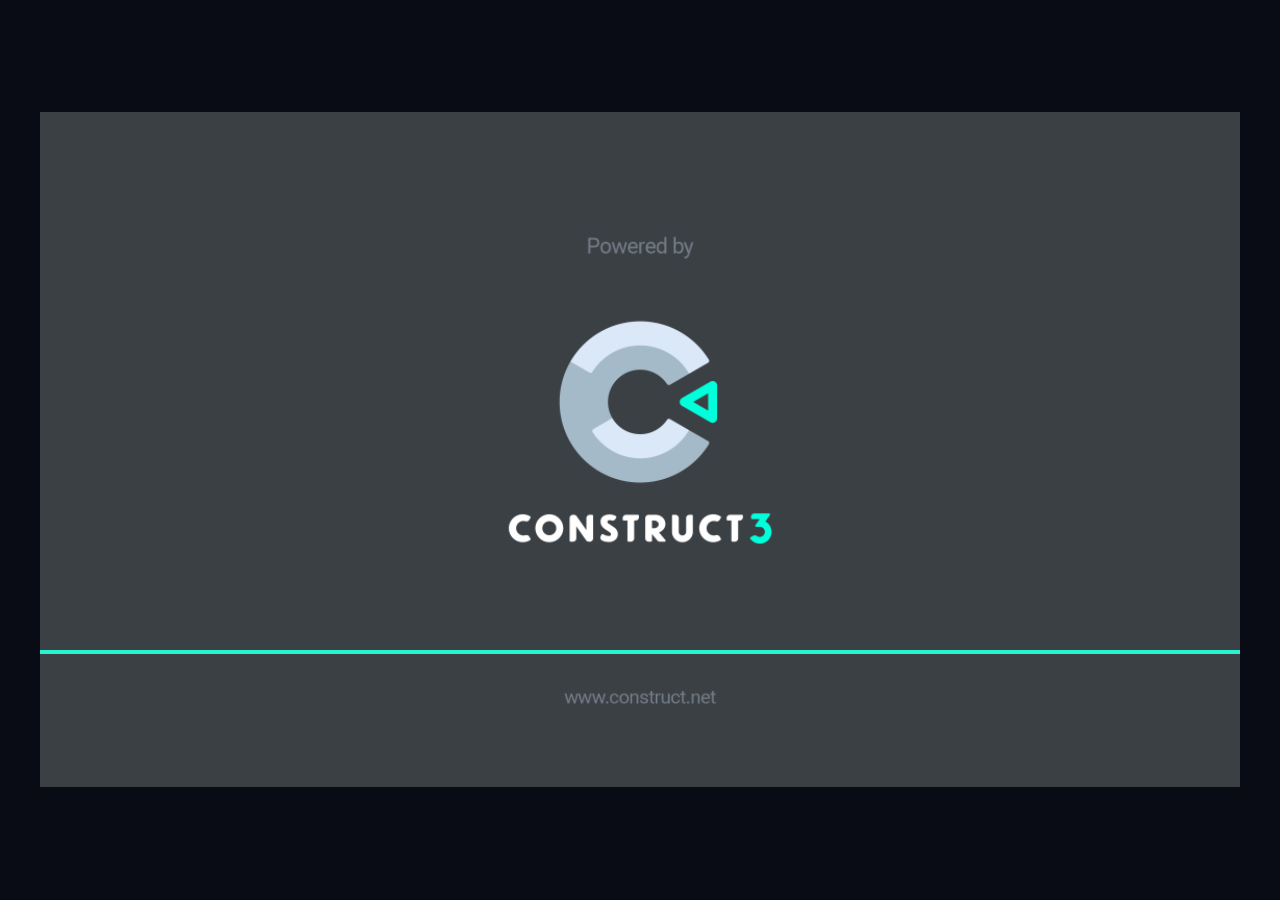
<file: jogos/focos/index.html>
<!DOCTYPE html>
<html>
<head>
    <meta charset="UTF-8">
	<title>Caca_aos_Focos_0_4_2</title>
	<meta name="viewport" content="width=device-width, initial-scale=1.0, maximum-scale=1.0, minimum-scale=1.0, user-scalable=no">
	
	<!-- Made with Construct, the game and app creator :: https://www.construct.net -->
	<meta name="generator" content="Scirra Construct">

	<meta name="author" content="Álvaro Akira Akama">
	<meta name="description" content="Refactor 0.3.1: conteúdo pedagógico revisado, fonte editorial única externa, quatro novos casos com arte placeholder técnica.">

	<link rel="manifest" href="appmanifest.json">
	<link rel="apple-touch-icon" sizes="128x128" href="icons/icon-128.png">
	<link rel="apple-touch-icon" sizes="256x256" href="icons/icon-256.png">
	<link rel="apple-touch-icon" sizes="512x512" href="icons/icon-512.png">
	<link rel="icon" type="image/png" href="icons/icon-512.png">
	<meta name="theme-color" content="#090c15">
	<link rel="stylesheet" href="style.css">



</head> 
 
<body>

	

<script>
if (location.protocol.substr(0, 4) === "file")
{
	alert("Web exports won't work until you upload them. (When running on the file: protocol, browsers block many features from working for security reasons.)");
}
</script>
	
	<noscript>
		<div id="notSupportedWrap">
			<h2 id="notSupportedTitle">This content requires JavaScript</h2>
			<p class="notSupportedMessage">JavaScript appears to be disabled. Please enable it to view this content.</p>
		</div>
	</noscript>
	<script src="scripts/modernjscheck.js"></script>
	<script src="scripts/supportcheck.js"></script>
	<script src="scripts/offlineclient.js" type="module"></script>
	<script src="scripts/main.js" type="module"></script>
	<script src="scripts/register-sw.js" type="module"></script>

</body> 
</html>
</file>
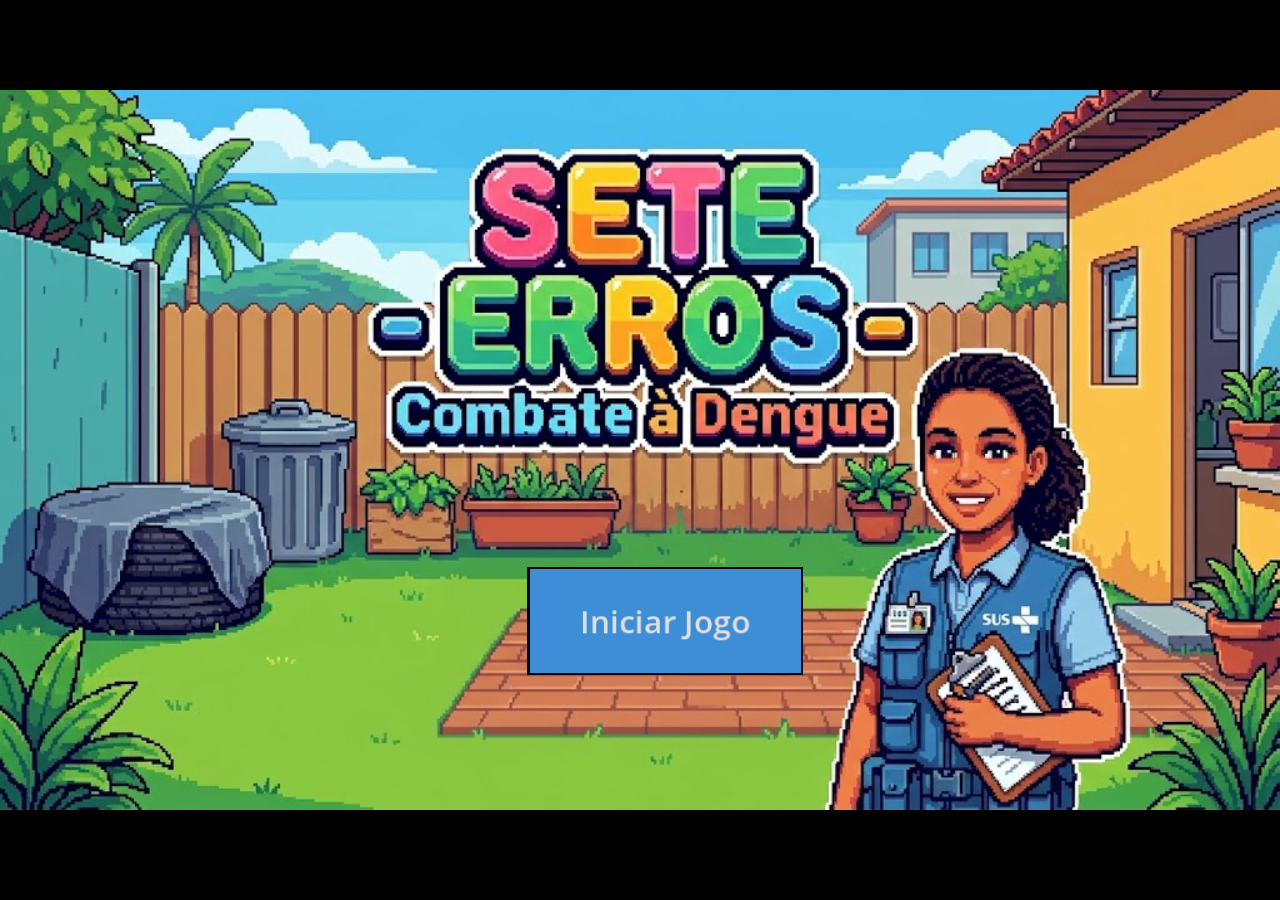
<file: jogos/7erros/sete_erros_index.html>
<!DOCTYPE html>
<html lang="en">
	<head>
		<meta charset="utf-8">
		<meta name="viewport" content="width=device-width, user-scalable=no, initial-scale=1.0">
		<title>Sete Erros</title>
		<style>
html, body, #canvas {
	margin: 0;
	padding: 0;
	border: 0;
}

body {
	color: white;
	background-color: black;
	overflow: hidden;
	touch-action: none;
}

#canvas {
	display: block;
}

#canvas:focus {
	outline: none;
}

#status, #status-splash, #status-progress {
	position: absolute;
	left: 0;
	right: 0;
}

#status, #status-splash {
	top: 0;
	bottom: 0;
}

#status {
	background-color: #242424;
	display: flex;
	flex-direction: column;
	justify-content: center;
	align-items: center;
	visibility: hidden;
}

#status-splash {
	max-height: 100%;
	max-width: 100%;
	margin: auto;
}

#status-splash.show-image--false {
	display: none;
}

#status-splash.fullsize--true {
	height: 100%;
	width: 100%;
	object-fit: contain;
}

#status-splash.use-filter--false {
	image-rendering: pixelated;
}

#status-progress, #status-notice {
	display: none;
}

#status-progress {
	bottom: 10%;
	width: 50%;
	margin: 0 auto;
}

#status-notice {
	background-color: #5b3943;
	border-radius: 0.5rem;
	border: 1px solid #9b3943;
	color: #e0e0e0;
	font-family: 'Noto Sans', 'Droid Sans', Arial, sans-serif;
	line-height: 1.3;
	margin: 0 2rem;
	overflow: hidden;
	padding: 1rem;
	text-align: center;
	z-index: 1;
}
		</style>
		<link id="-gd-engine-icon" rel="icon" type="image/png" href="sete_erros_index.icon.png" />
<link rel="apple-touch-icon" href="sete_erros_index.apple-touch-icon.png"/>

	</head>
	<body>
		<canvas id="canvas">
			Your browser does not support the canvas tag.
		</canvas>

		<noscript>
			Your browser does not support JavaScript.
		</noscript>

		<div id="status">
			<img id="status-splash" class="show-image--true fullsize--true use-filter--true" src="sete_erros_index.png" alt="">
			<progress id="status-progress"></progress>
			<div id="status-notice"></div>
		</div>

		<script src="sete_erros_index.js"></script>
		<script>
const GODOT_CONFIG = {"args":[],"canvasResizePolicy":2,"emscriptenPoolSize":8,"ensureCrossOriginIsolationHeaders":true,"executable":"sete_erros_index","experimentalVK":false,"fileSizes":{"sete_erros_index.pck":53987716,"sete_erros_index.wasm":39514754},"focusCanvas":true,"gdextensionLibs":[],"godotPoolSize":4};
const GODOT_THREADS_ENABLED = false;
const engine = new Engine(GODOT_CONFIG);

(function () {
	const statusOverlay = document.getElementById('status');
	const statusProgress = document.getElementById('status-progress');
	const statusNotice = document.getElementById('status-notice');

	let initializing = true;
	let statusMode = '';

	function setStatusMode(mode) {
		if (statusMode === mode || !initializing) {
			return;
		}
		if (mode === 'hidden') {
			statusOverlay.remove();
			initializing = false;
			return;
		}
		statusOverlay.style.visibility = 'visible';
		statusProgress.style.display = mode === 'progress' ? 'block' : 'none';
		statusNotice.style.display = mode === 'notice' ? 'block' : 'none';
		statusMode = mode;
	}

	function setStatusNotice(text) {
		while (statusNotice.lastChild) {
			statusNotice.removeChild(statusNotice.lastChild);
		}
		const lines = text.split('\n');
		lines.forEach((line) => {
			statusNotice.appendChild(document.createTextNode(line));
			statusNotice.appendChild(document.createElement('br'));
		});
	}

	function displayFailureNotice(err) {
		console.error(err);
		if (err instanceof Error) {
			setStatusNotice(err.message);
		} else if (typeof err === 'string') {
			setStatusNotice(err);
		} else {
			setStatusNotice('An unknown error occurred.');
		}
		setStatusMode('notice');
		initializing = false;
	}

	const missing = Engine.getMissingFeatures({
		threads: GODOT_THREADS_ENABLED,
	});

	if (missing.length !== 0) {
		if (GODOT_CONFIG['serviceWorker'] && GODOT_CONFIG['ensureCrossOriginIsolationHeaders'] && 'serviceWorker' in navigator) {
			let serviceWorkerRegistrationPromise;
			try {
				serviceWorkerRegistrationPromise = navigator.serviceWorker.getRegistration();
			} catch (err) {
				serviceWorkerRegistrationPromise = Promise.reject(new Error('Service worker registration failed.'));
			}
			// There's a chance that installing the service worker would fix the issue
			Promise.race([
				serviceWorkerRegistrationPromise.then((registration) => {
					if (registration != null) {
						return Promise.reject(new Error('Service worker already exists.'));
					}
					return registration;
				}).then(() => engine.installServiceWorker()),
				// For some reason, `getRegistration()` can stall
				new Promise((resolve) => {
					setTimeout(() => resolve(), 2000);
				}),
			]).then(() => {
				// Reload if there was no error.
				window.location.reload();
			}).catch((err) => {
				console.error('Error while registering service worker:', err);
			});
		} else {
			// Display the message as usual
			const missingMsg = 'Error\nThe following features required to run Godot projects on the Web are missing:\n';
			displayFailureNotice(missingMsg + missing.join('\n'));
		}
	} else {
		setStatusMode('progress');
		engine.startGame({
			'onProgress': function (current, total) {
				if (current > 0 && total > 0) {
					statusProgress.value = current;
					statusProgress.max = total;
				} else {
					statusProgress.removeAttribute('value');
					statusProgress.removeAttribute('max');
				}
			},
		}).then(() => {
			setStatusMode('hidden');
		}, displayFailureNotice);
	}
}());
		</script>
	</body>
</html>
</file>
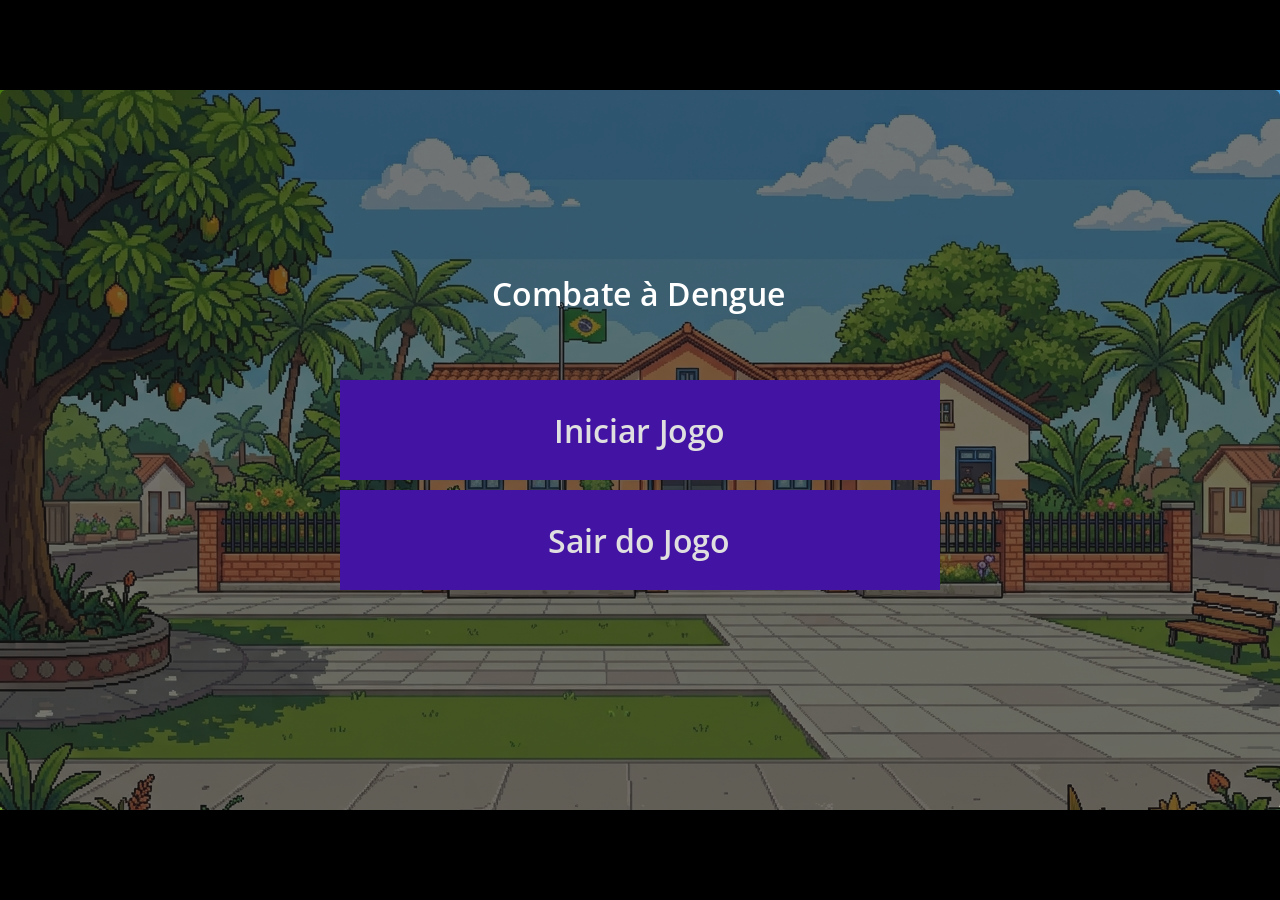
<file: jogos/Memoria/JogoDaMemoriaDengueAtualizado.html>
<!DOCTYPE html>
<html lang="en">
	<head>
		<meta charset="utf-8">
		<meta name="viewport" content="width=device-width, user-scalable=no, initial-scale=1.0">
		<title>JogoDaMemoriaDengue</title>
		<style>
html, body, #canvas {
	margin: 0;
	padding: 0;
	border: 0;
}

body {
	color: white;
	background-color: black;
	overflow: hidden;
	touch-action: none;
}

#canvas {
	display: block;
}

#canvas:focus {
	outline: none;
}

#status, #status-splash, #status-progress {
	position: absolute;
	left: 0;
	right: 0;
}

#status, #status-splash {
	top: 0;
	bottom: 0;
}

#status {
	background-color: #242424;
	display: flex;
	flex-direction: column;
	justify-content: center;
	align-items: center;
	visibility: hidden;
}

#status-splash {
	max-height: 100%;
	max-width: 100%;
	margin: auto;
}

#status-splash.show-image--false {
	display: none;
}

#status-splash.fullsize--true {
	height: 100%;
	width: 100%;
	object-fit: contain;
}

#status-splash.use-filter--false {
	image-rendering: pixelated;
}

#status-progress, #status-notice {
	display: none;
}

#status-progress {
	bottom: 10%;
	width: 50%;
	margin: 0 auto;
}

#status-notice {
	background-color: #5b3943;
	border-radius: 0.5rem;
	border: 1px solid #9b3943;
	color: #e0e0e0;
	font-family: 'Noto Sans', 'Droid Sans', Arial, sans-serif;
	line-height: 1.3;
	margin: 0 2rem;
	overflow: hidden;
	padding: 1rem;
	text-align: center;
	z-index: 1;
}
		</style>
		<link id="-gd-engine-icon" rel="icon" type="image/png" href="JogoDaMemoriaDengueAtualizado.icon.png" />
<link rel="apple-touch-icon" href="JogoDaMemoriaDengueAtualizado.apple-touch-icon.png"/>

	</head>
	<body>
		<canvas id="canvas">
			Your browser does not support the canvas tag.
		</canvas>

		<noscript>
			Your browser does not support JavaScript.
		</noscript>

		<div id="status">
			<img id="status-splash" class="show-image--true fullsize--true use-filter--true" src="JogoDaMemoriaDengueAtualizado.png" alt="">
			<progress id="status-progress"></progress>
			<div id="status-notice"></div>
		</div>

		<script src="JogoDaMemoriaDengueAtualizado.js"></script>
		<script>
const GODOT_CONFIG = {"args":[],"canvasResizePolicy":2,"emscriptenPoolSize":8,"ensureCrossOriginIsolationHeaders":true,"executable":"JogoDaMemoriaDengueAtualizado","experimentalVK":false,"fileSizes":{"JogoDaMemoriaDengueAtualizado.pck":4753984,"JogoDaMemoriaDengueAtualizado.wasm":37900721},"focusCanvas":true,"gdextensionLibs":[],"godotPoolSize":4};
const GODOT_THREADS_ENABLED = false;
const engine = new Engine(GODOT_CONFIG);

(function () {
	const statusOverlay = document.getElementById('status');
	const statusProgress = document.getElementById('status-progress');
	const statusNotice = document.getElementById('status-notice');

	let initializing = true;
	let statusMode = '';

	function setStatusMode(mode) {
		if (statusMode === mode || !initializing) {
			return;
		}
		if (mode === 'hidden') {
			statusOverlay.remove();
			initializing = false;
			return;
		}
		statusOverlay.style.visibility = 'visible';
		statusProgress.style.display = mode === 'progress' ? 'block' : 'none';
		statusNotice.style.display = mode === 'notice' ? 'block' : 'none';
		statusMode = mode;
	}

	function setStatusNotice(text) {
		while (statusNotice.lastChild) {
			statusNotice.removeChild(statusNotice.lastChild);
		}
		const lines = text.split('\n');
		lines.forEach((line) => {
			statusNotice.appendChild(document.createTextNode(line));
			statusNotice.appendChild(document.createElement('br'));
		});
	}

	function displayFailureNotice(err) {
		console.error(err);
		if (err instanceof Error) {
			setStatusNotice(err.message);
		} else if (typeof err === 'string') {
			setStatusNotice(err);
		} else {
			setStatusNotice('An unknown error occurred.');
		}
		setStatusMode('notice');
		initializing = false;
	}

	const missing = Engine.getMissingFeatures({
		threads: GODOT_THREADS_ENABLED,
	});

	if (missing.length !== 0) {
		if (GODOT_CONFIG['serviceWorker'] && GODOT_CONFIG['ensureCrossOriginIsolationHeaders'] && 'serviceWorker' in navigator) {
			let serviceWorkerRegistrationPromise;
			try {
				serviceWorkerRegistrationPromise = navigator.serviceWorker.getRegistration();
			} catch (err) {
				serviceWorkerRegistrationPromise = Promise.reject(new Error('Service worker registration failed.'));
			}
			// There's a chance that installing the service worker would fix the issue
			Promise.race([
				serviceWorkerRegistrationPromise.then((registration) => {
					if (registration != null) {
						return Promise.reject(new Error('Service worker already exists.'));
					}
					return registration;
				}).then(() => engine.installServiceWorker()),
				// For some reason, `getRegistration()` can stall
				new Promise((resolve) => {
					setTimeout(() => resolve(), 2000);
				}),
			]).then(() => {
				// Reload if there was no error.
				window.location.reload();
			}).catch((err) => {
				console.error('Error while registering service worker:', err);
			});
		} else {
			// Display the message as usual
			const missingMsg = 'Error\nThe following features required to run Godot projects on the Web are missing:\n';
			displayFailureNotice(missingMsg + missing.join('\n'));
		}
	} else {
		setStatusMode('progress');
		engine.startGame({
			'onProgress': function (current, total) {
				if (current > 0 && total > 0) {
					statusProgress.value = current;
					statusProgress.max = total;
				} else {
					statusProgress.removeAttribute('value');
					statusProgress.removeAttribute('max');
				}
			},
		}).then(() => {
			setStatusMode('hidden');
		}, displayFailureNotice);
	}
}());
		</script>
	</body>
</html>
</file>
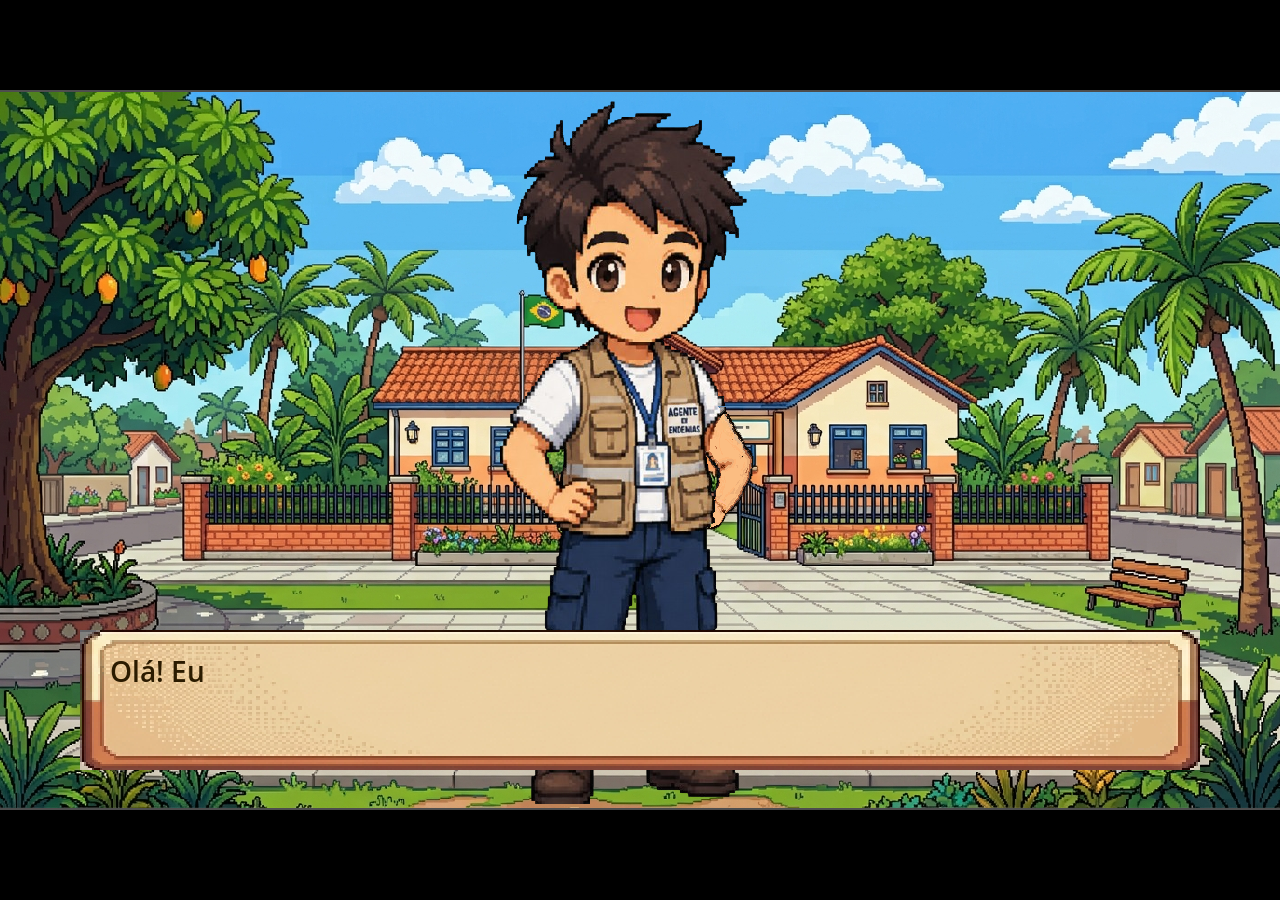
<file: jogos/quiz/QuizBairroJogoAtualizado.html>
<!DOCTYPE html>
<html lang="en">
	<head>
		<meta charset="utf-8">
		<meta name="viewport" content="width=device-width, user-scalable=no, initial-scale=1.0">
		<title>QuizBairro</title>
		<style>
html, body, #canvas {
	margin: 0;
	padding: 0;
	border: 0;
}

body {
	color: white;
	background-color: black;
	overflow: hidden;
	touch-action: none;
}

#canvas {
	display: block;
}

#canvas:focus {
	outline: none;
}

#status, #status-splash, #status-progress {
	position: absolute;
	left: 0;
	right: 0;
}

#status, #status-splash {
	top: 0;
	bottom: 0;
}

#status {
	background-color: #242424;
	display: flex;
	flex-direction: column;
	justify-content: center;
	align-items: center;
	visibility: hidden;
}

#status-splash {
	max-height: 100%;
	max-width: 100%;
	margin: auto;
}

#status-splash.show-image--false {
	display: none;
}

#status-splash.fullsize--true {
	height: 100%;
	width: 100%;
	object-fit: contain;
}

#status-splash.use-filter--false {
	image-rendering: pixelated;
}

#status-progress, #status-notice {
	display: none;
}

#status-progress {
	bottom: 10%;
	width: 50%;
	margin: 0 auto;
}

#status-notice {
	background-color: #5b3943;
	border-radius: 0.5rem;
	border: 1px solid #9b3943;
	color: #e0e0e0;
	font-family: 'Noto Sans', 'Droid Sans', Arial, sans-serif;
	line-height: 1.3;
	margin: 0 2rem;
	overflow: hidden;
	padding: 1rem;
	text-align: center;
	z-index: 1;
}
		</style>
		<link id="-gd-engine-icon" rel="icon" type="image/png" href="QuizBairroJogoAtualizado.icon.png" />
<link rel="apple-touch-icon" href="QuizBairroJogoAtualizado.apple-touch-icon.png"/>

	</head>
	<body>
		<canvas id="canvas">
			Your browser does not support the canvas tag.
		</canvas>

		<noscript>
			Your browser does not support JavaScript.
		</noscript>

		<div id="status">
			<img id="status-splash" class="show-image--true fullsize--true use-filter--true" src="QuizBairroJogoAtualizado.png" alt="">
			<progress id="status-progress"></progress>
			<div id="status-notice"></div>
		</div>

		<script src="QuizBairroJogoAtualizado.js"></script>
		<script>
const GODOT_CONFIG = {"args":[],"canvasResizePolicy":2,"emscriptenPoolSize":8,"ensureCrossOriginIsolationHeaders":true,"executable":"QuizBairroJogoAtualizado","experimentalVK":false,"fileSizes":{"QuizBairroJogoAtualizado.pck":4757436,"QuizBairroJogoAtualizado.wasm":39513091},"focusCanvas":true,"gdextensionLibs":[],"godotPoolSize":4};
const GODOT_THREADS_ENABLED = false;
const engine = new Engine(GODOT_CONFIG);

(function () {
	const statusOverlay = document.getElementById('status');
	const statusProgress = document.getElementById('status-progress');
	const statusNotice = document.getElementById('status-notice');

	let initializing = true;
	let statusMode = '';

	function setStatusMode(mode) {
		if (statusMode === mode || !initializing) {
			return;
		}
		if (mode === 'hidden') {
			statusOverlay.remove();
			initializing = false;
			return;
		}
		statusOverlay.style.visibility = 'visible';
		statusProgress.style.display = mode === 'progress' ? 'block' : 'none';
		statusNotice.style.display = mode === 'notice' ? 'block' : 'none';
		statusMode = mode;
	}

	function setStatusNotice(text) {
		while (statusNotice.lastChild) {
			statusNotice.removeChild(statusNotice.lastChild);
		}
		const lines = text.split('\n');
		lines.forEach((line) => {
			statusNotice.appendChild(document.createTextNode(line));
			statusNotice.appendChild(document.createElement('br'));
		});
	}

	function displayFailureNotice(err) {
		console.error(err);
		if (err instanceof Error) {
			setStatusNotice(err.message);
		} else if (typeof err === 'string') {
			setStatusNotice(err);
		} else {
			setStatusNotice('An unknown error occurred.');
		}
		setStatusMode('notice');
		initializing = false;
	}

	const missing = Engine.getMissingFeatures({
		threads: GODOT_THREADS_ENABLED,
	});

	if (missing.length !== 0) {
		if (GODOT_CONFIG['serviceWorker'] && GODOT_CONFIG['ensureCrossOriginIsolationHeaders'] && 'serviceWorker' in navigator) {
			let serviceWorkerRegistrationPromise;
			try {
				serviceWorkerRegistrationPromise = navigator.serviceWorker.getRegistration();
			} catch (err) {
				serviceWorkerRegistrationPromise = Promise.reject(new Error('Service worker registration failed.'));
			}
			// There's a chance that installing the service worker would fix the issue
			Promise.race([
				serviceWorkerRegistrationPromise.then((registration) => {
					if (registration != null) {
						return Promise.reject(new Error('Service worker already exists.'));
					}
					return registration;
				}).then(() => engine.installServiceWorker()),
				// For some reason, `getRegistration()` can stall
				new Promise((resolve) => {
					setTimeout(() => resolve(), 2000);
				}),
			]).then(() => {
				// Reload if there was no error.
				window.location.reload();
			}).catch((err) => {
				console.error('Error while registering service worker:', err);
			});
		} else {
			// Display the message as usual
			const missingMsg = 'Error\nThe following features required to run Godot projects on the Web are missing:\n';
			displayFailureNotice(missingMsg + missing.join('\n'));
		}
	} else {
		setStatusMode('progress');
		engine.startGame({
			'onProgress': function (current, total) {
				if (current > 0 && total > 0) {
					statusProgress.value = current;
					statusProgress.max = total;
				} else {
					statusProgress.removeAttribute('value');
					statusProgress.removeAttribute('max');
				}
			},
		}).then(() => {
			setStatusMode('hidden');
		}, displayFailureNotice);
	}
}());
		</script>
	</body>
</html>
</file>
<file: jogos/focos/style.css>
html, body {
	padding: 0;
	margin: 0;
	overflow: hidden;
	height: 100%;
}

body {
	background: #090c15;
	color: white;
}

input[type="file"] {
	color: black;
}

/* for scaling checkboxes according to the font size */
.c3-auto-size-checkbox {
	font-size: 1em;
	width: 1em;
	height: 1em;
	vertical-align: bottom;
	margin: 0.1em 0.25em;
}

html, body, canvas {
	touch-action-delay: none;
	touch-action: none;
}

canvas, .c3htmlwrap {
	position: absolute;
}

.c3htmlwrap {
	contain: strict;
}

.c3overlay {
	pointer-events: none;
}

.c3htmlwrap[interactive] > * {
	pointer-events: auto;
}

/* HACK - work around elements being selectable only in iOS WKWebView for some reason */
html[ioswebview] .c3htmlwrap,
html[ioswebview] canvas {
	-webkit-user-select: none;
	user-select: none;
}

html[ioswebview] .c3htmlwrap > * {
	-webkit-user-select: auto;
	user-select: auto;
}

#notSupportedWrap {
	margin: 2em auto 1em auto;
	width: 75%;
	max-width: 45em;
	border: 2px solid #aaa;
	border-radius: 1em;
	padding: 2em;
	background-color: #f0f0f0;
	font-family: "Segoe UI", Frutiger, "Frutiger Linotype", "Dejavu Sans", "Helvetica Neue", Arial, sans-serif;
	color: black;
}

#notSupportedTitle {
	font-size: 1.8em;
}

.notSupportedMessage {
	font-size: 1.2em;
}

.notSupportedMessage em {
	color: #888;
}

/* bbcode styles */
.bbCodeH1 {
	font-size: 2em;
	font-weight: bold;
}

.bbCodeH2 {
	font-size: 1.5em;
	font-weight: bold;
}

.bbCodeH3 {
	font-size: 1.25em;
	font-weight: bold;
}

.bbCodeH4 {
	font-size: 1.1em;
	font-weight: bold;
}

.bbCodeItem::before {
	content: " • ";
}

/* For text icons converted to HTML: size the height to the line height
   preserving the aspect ratio. Also add position: relative as that allows
   just adding a 'top' style for the iconoffsety style. */
.c3-text-icon {
	height: 1em;
	width: auto;
	position: relative;
}

/* screen reader text */
.c3-screen-reader-text {
	position: absolute;
	width: 1px;
    height: 1px;
    overflow: hidden;
    clip: rect(1px, 1px, 1px, 1px);
}
</file>
